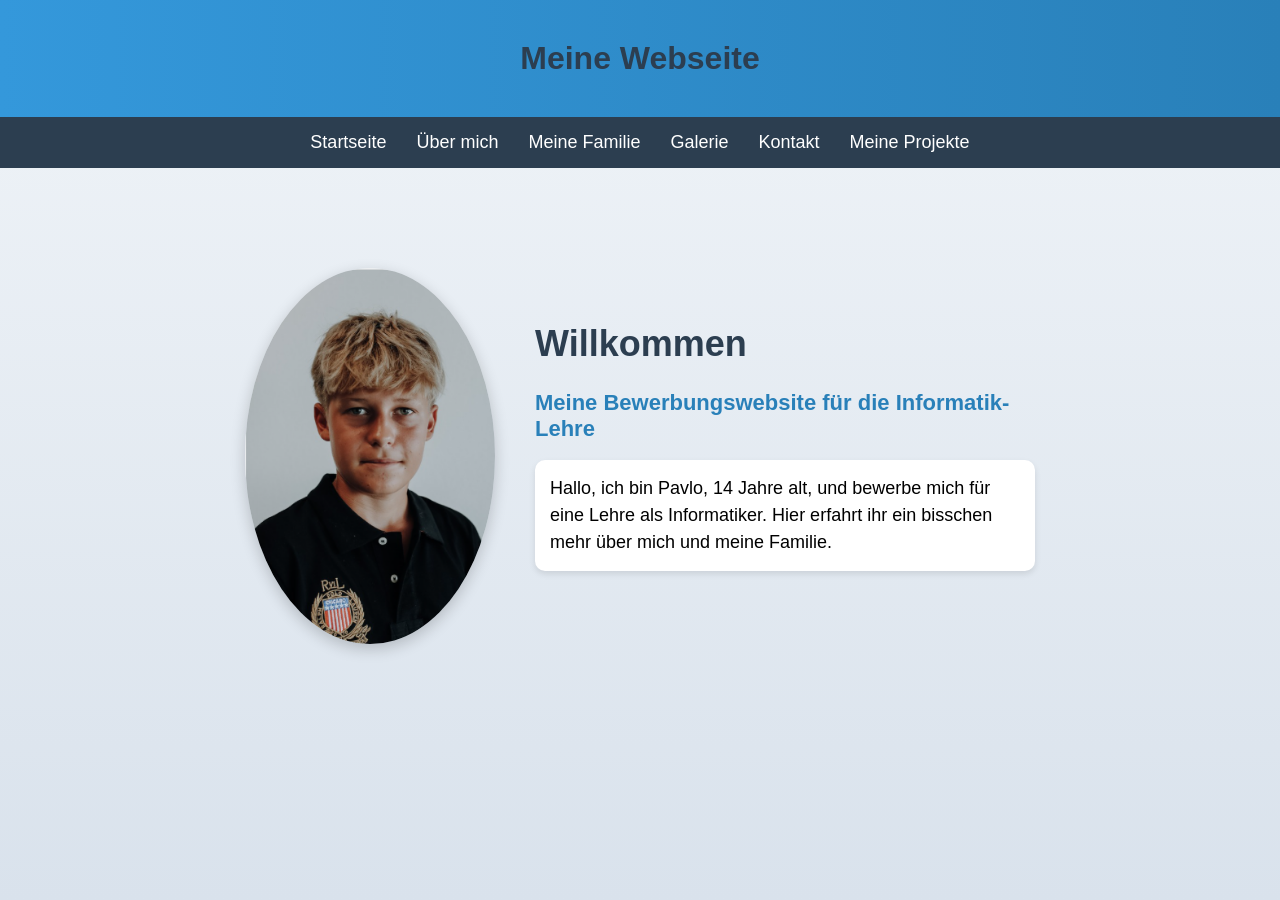
<file: index.html>
<!DOCTYPE html>
<html lang="de">
<head>
    <meta charset="UTF-8">
    <title>Pavlo – Startseite</title>
    <link rel="stylesheet" href="style.css">
</head>
<body>
<header class="site-header">
    <h1>Meine Webseite</h1>
</header>
<nav>
    <ul class="navbar">
       
        <li><a href="index.html">Startseite</a></li>
        <li><a href="about.html">Über mich</a></li>
        <li><a href="family.html">Meine Familie</a></li>
        <li><a href="gallery.html">Galerie</a></li>
        <li><a href="contact.html">Kontakt</a></li>
        <li><a href="projects.html">Meine Projekte</a></li>
    </ul>
</nav>

<main>
     <div class="intro-container">
        
        <div class="profile">
            <img src="image/MyFoto.png" alt="Pavlo" class="profile-pic">
        </div>

      
        <div class="intro-text">
            <h1>Willkommen</h1>
            <h2>Meine Bewerbungswebsite für die Informatik-Lehre</h2>
            <p>
                Hallo, ich bin Pavlo, 14 Jahre alt, und bewerbe mich für eine Lehre als Informatiker.
                Hier erfahrt ihr ein bisschen mehr über mich und meine Familie.
            </p>
     </div>
</body>
</html>
</file>
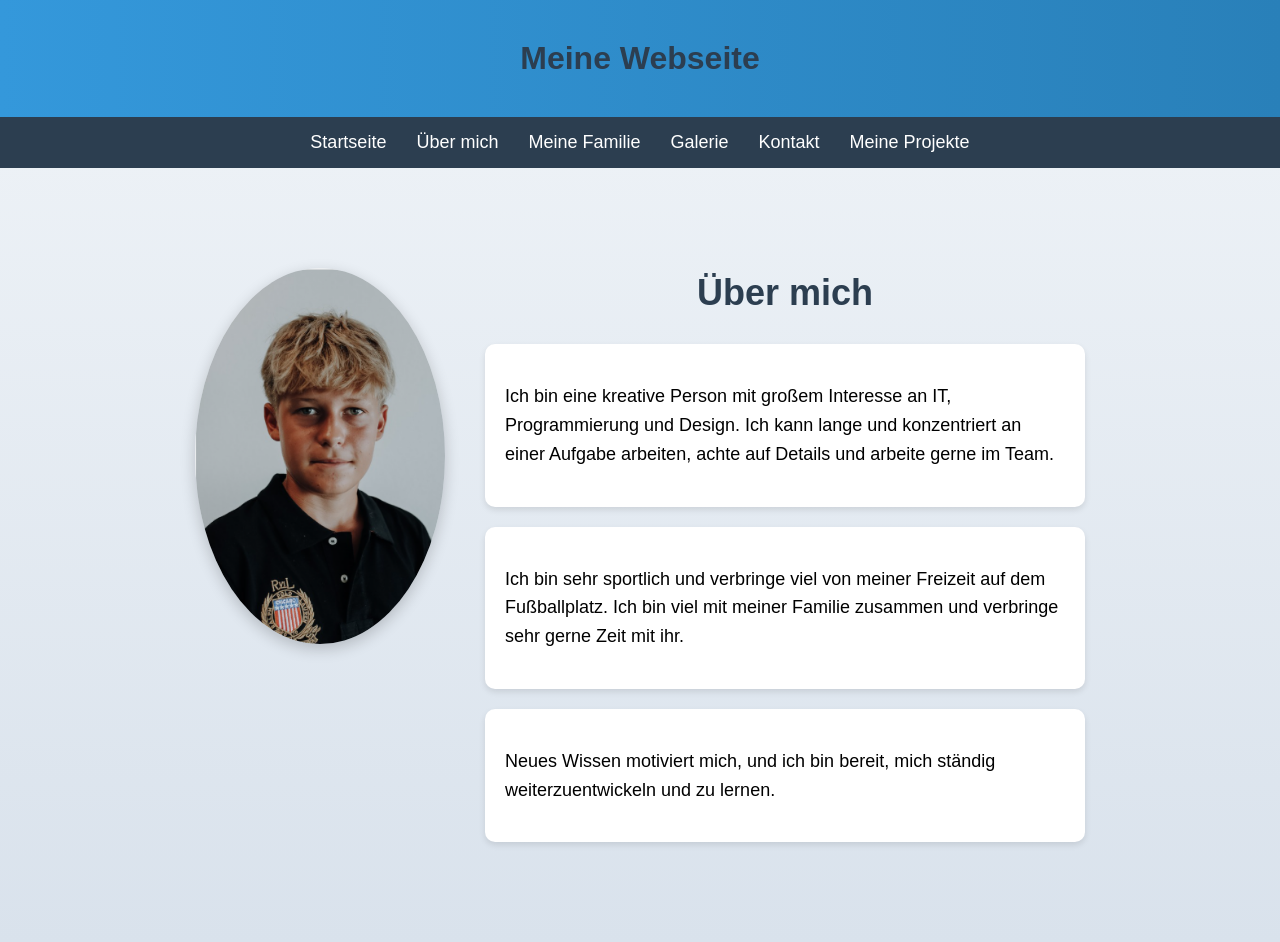
<file: about.html>
<!DOCTYPE html>
<html lang="de">
<head>
    <meta charset="UTF-8">
    <title>Über mich</title>
    <link rel="stylesheet" href="style.css">
</head>
<body>
<header class="site-header">
    <h1>Meine Webseite</h1>
</header>
<nav>
    <ul class="navbar">
      <li><a href="index.html">Startseite</a></li>
        <li><a href="about.html">Über mich</a></li>
        <li><a href="family.html">Meine Familie</a></li>
        <li><a href="gallery.html">Galerie</a></li>
        <li><a href="contact.html">Kontakt</a></li>
        <li><a href="projects.html">Meine Projekte</a></li>
    </ul>
</nav>

<main>
    <div class="about-container">
        
        <div class="profile">
            <img src="image/MyFoto.png" alt="Pavlo" class="profile-pic">
        </div>

      
        <div class="about-text">
            <h1>Über mich</h1>

            <div class="about-card">
                <p>
                    Ich bin eine kreative Person mit großem Interesse an IT, Programmierung und Design. 
                    Ich kann lange und konzentriert an einer Aufgabe arbeiten, achte auf Details und arbeite gerne im Team.
                </p>
            </div>

            <div class="about-card">
                <p>
                    Ich bin sehr sportlich und verbringe viel von meiner Freizeit auf dem Fußballplatz.
                    Ich bin viel mit meiner Familie zusammen und verbringe sehr gerne Zeit mit ihr.
                </p>
            </div>

            <div class="about-card">
                <p>
                    Neues Wissen motiviert mich, und ich bin bereit, mich ständig weiterzuentwickeln und zu lernen.
                </p>
            </div>
        </div>
    </div>
</main>

</body>
</html>
</file>
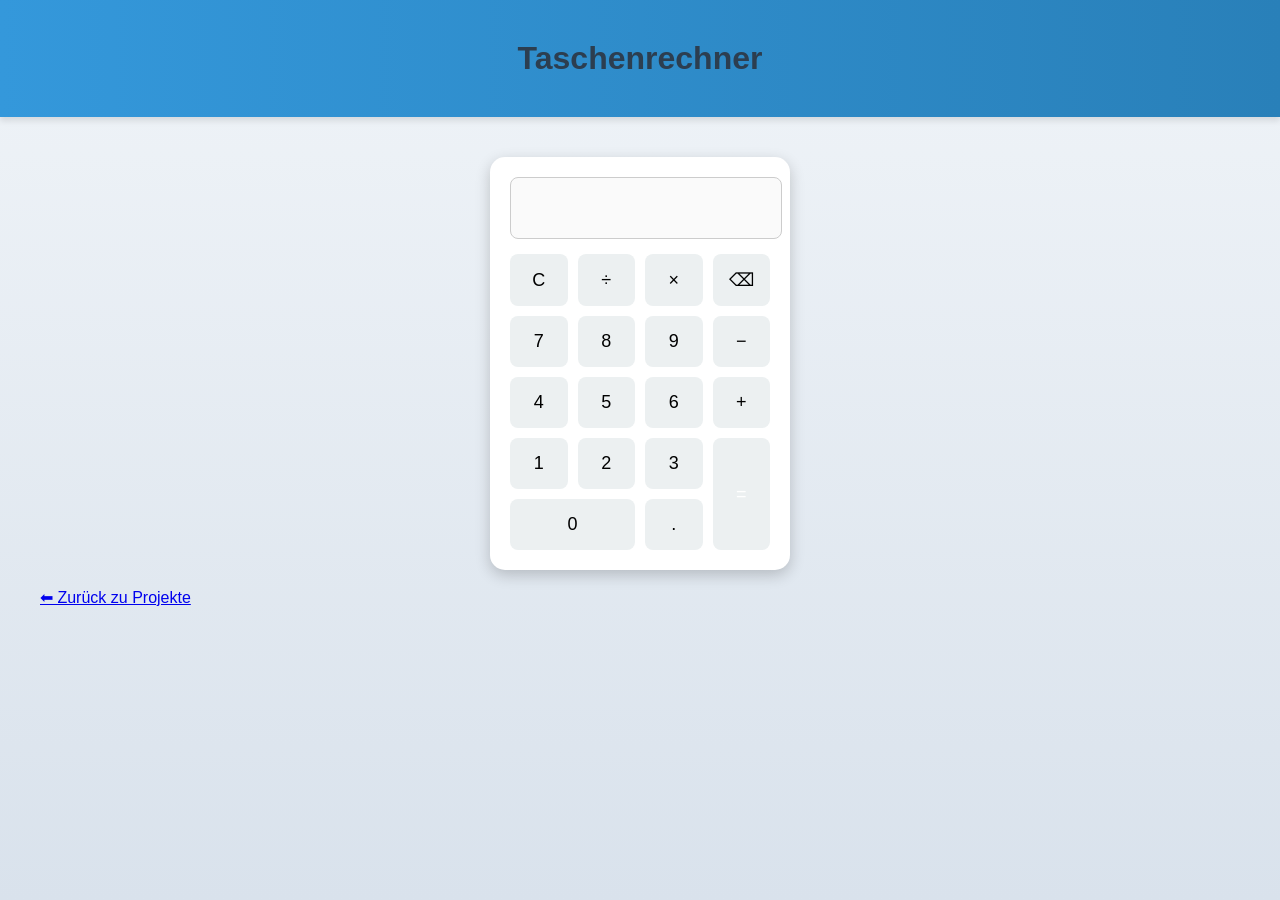
<file: calculator.html>
<!DOCTYPE html>
<html lang="de">
<head>
<meta charset="UTF-8">
<title>Taschenrechner</title>
<link rel="stylesheet" href="style.css">
</head>

<body>

<header class="site-header">
<h1>Taschenrechner</h1>
</header>

<main>

<div class="calculator">

<input type="text" id="display" disabled>

<div class="buttons">

<button onclick="clearDisplay()">C</button>
<button onclick="appendValue('/')">÷</button>
<button onclick="appendValue('*')">×</button>
<button onclick="deleteLast()">⌫</button>

<button onclick="appendValue('7')">7</button>
<button onclick="appendValue('8')">8</button>
<button onclick="appendValue('9')">9</button>
<button onclick="appendValue('-')">−</button>

<button onclick="appendValue('4')">4</button>
<button onclick="appendValue('5')">5</button>
<button onclick="appendValue('6')">6</button>
<button onclick="appendValue('+')">+</button>

<button onclick="appendValue('1')">1</button>
<button onclick="appendValue('2')">2</button>
<button onclick="appendValue('3')">3</button>
<button onclick="calculate()" class="equal">=</button>

<button onclick="appendValue('0')" class="zero">0</button>
<button onclick="appendValue('.')">.</button>

</div>

</div>

<br>

<a href="projects.html">⬅ Zurück zu Projekte</a>

</main>

<script>

let display = document.getElementById("display");

function appendValue(value) {
display.value += value;
}

function clearDisplay() {
display.value = "";
}

function deleteLast() {
display.value = display.value.slice(0, -1);
}

function calculate() {
try {
display.value = eval(display.value);
}
catch {
display.value = "Fehler";
}
}

</script>

</body>
</html>
</file>
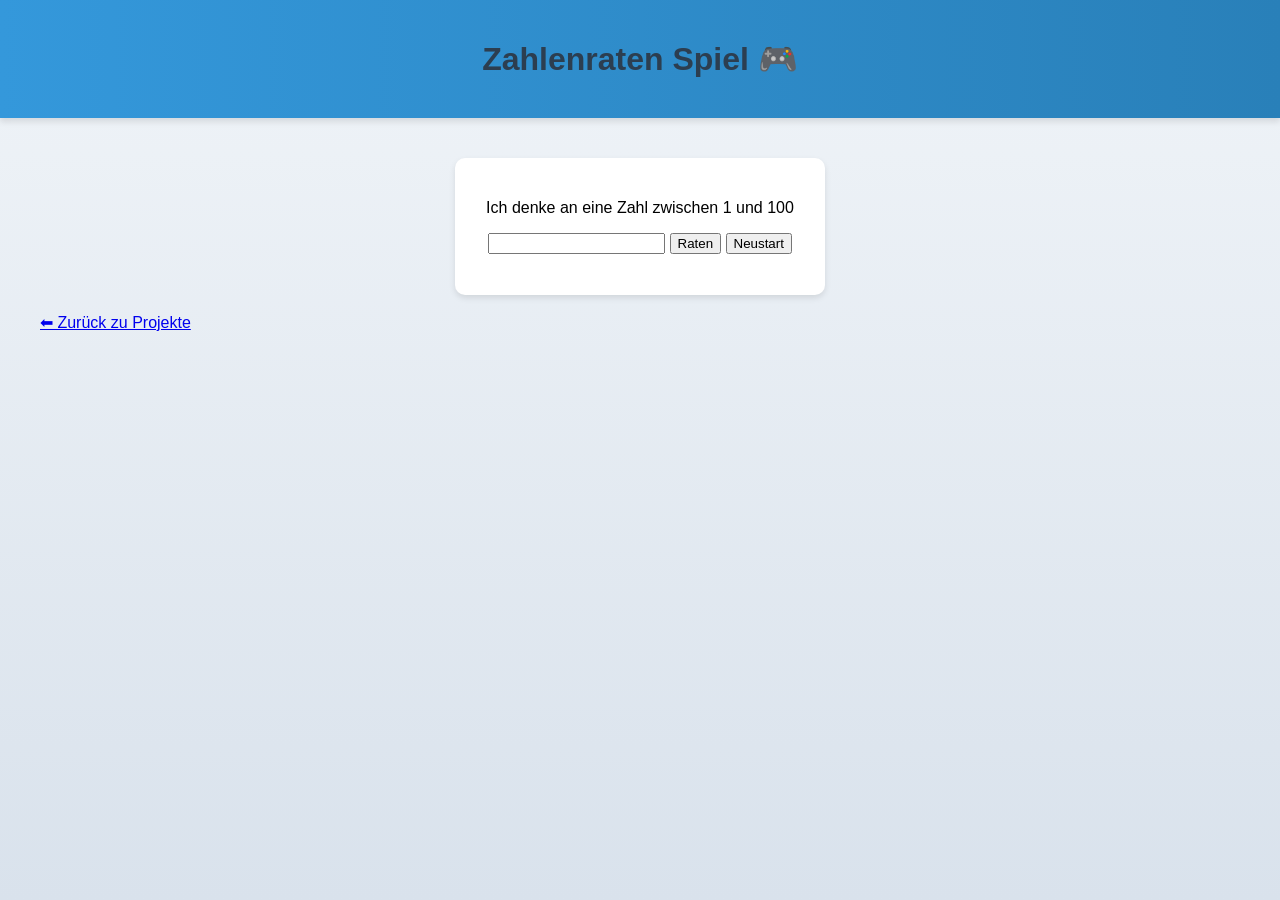
<file: clock.html>
<!DOCTYPE html>
<html lang="de">
<head>
<meta charset="UTF-8">
<title>Zahlenraten Spiel</title>
<link rel="stylesheet" href="style.css">
</head>

<body>

<header class="site-header">
<h1>Zahlenraten Spiel 🎮</h1>
</header>

<main>

<div class="game-container">

<p>Ich denke an eine Zahl zwischen 1 und 100</p>

<input type="number"
id="guess">

<button onclick="checkGuess()">
Raten
</button>

<button onclick="restartGame()">
Neustart
</button>

<p id="message"></p>

</div>

<br>

<a href="projects.html">⬅ Zurück zu Projekte</a>

</main>

<script>

let secretNumber =
Math.floor(Math.random() * 100) + 1;

function checkGuess() {

let guess =
Number(document.getElementById("guess").value);

let message =
document.getElementById("message");

if (guess === secretNumber) {

message.innerText =
"🎉 Richtig!";

}

else if (guess < secretNumber) {

message.innerText =
"Zu klein!";

}

else {

message.innerText =
"Zu groß!";

}

}

function restartGame() {

secretNumber =
Math.floor(Math.random() * 100) + 1;

document.getElementById("message").innerText =
"Neues Spiel gestartet!";

}

</script>

</body>
</html>
</file>
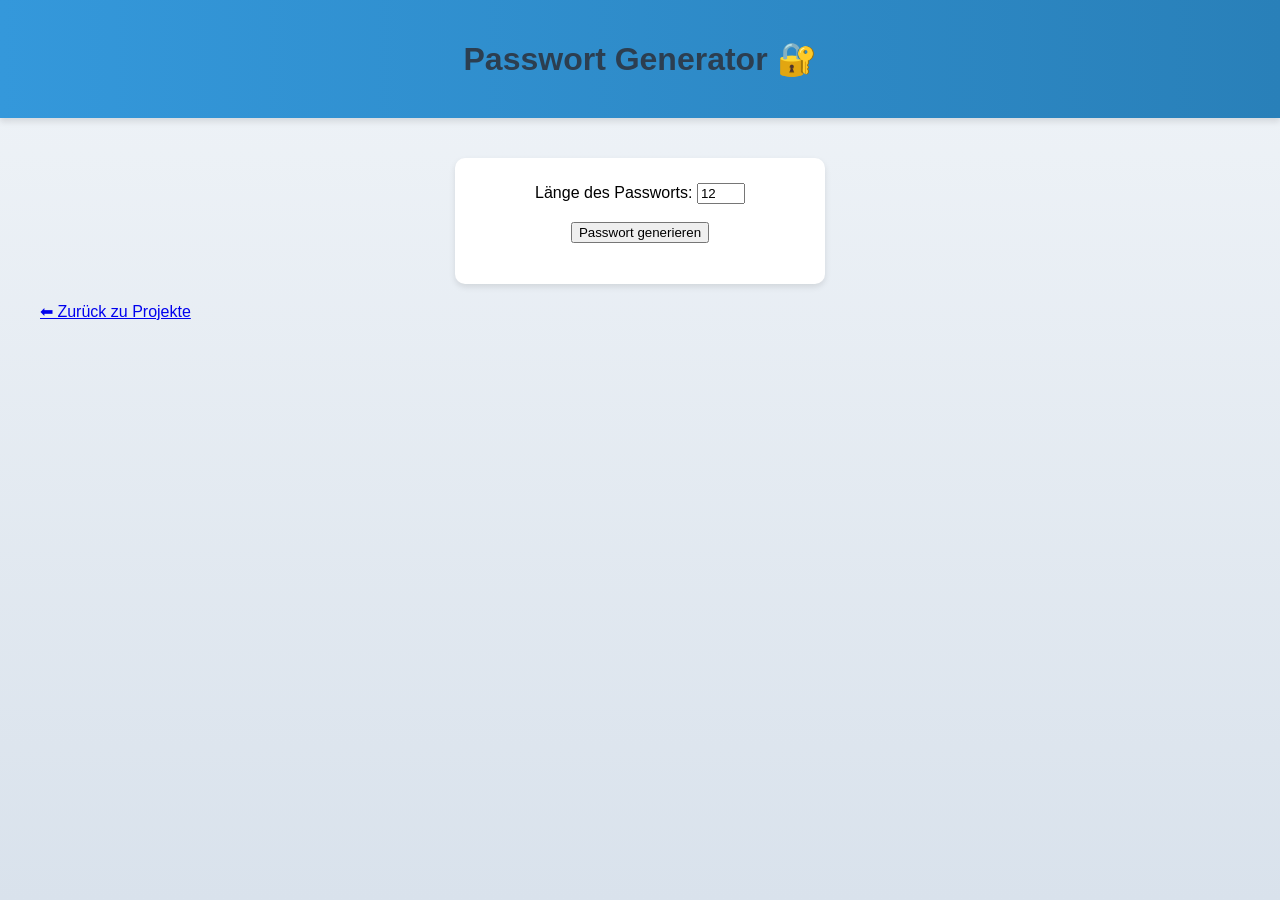
<file: color.html>
<!DOCTYPE html>
<html lang="de">
<head>
<meta charset="UTF-8">
<title>Passwort Generator</title>
<link rel="stylesheet" href="style.css">
</head>

<body>

<header class="site-header">
<h1>Passwort Generator 🔐</h1>
</header>

<main>

<div class="password-container">

<label>Länge des Passworts:</label>

<input type="number"
id="length"
value="12"
min="4"
max="30">

<br><br>

<button onclick="generatePassword()">
Passwort generieren
</button>

<p id="password"></p>

</div>

<br>

<a href="projects.html">⬅ Zurück zu Projekte</a>

</main>

<script>

function generatePassword() {

let length =
document.getElementById("length").value;

let chars =
"ABCDEFGHIJKLMNOPQRSTUVWXYZabcdefghijklmnopqrstuvwxyz0123456789!@#$%";

let password = "";

for (let i = 0; i < length; i++) {

password += chars.charAt(
Math.floor(Math.random() * chars.length)
);

}

document.getElementById("password").innerText =
password;

}

</script>

</body>
</html>
</file>
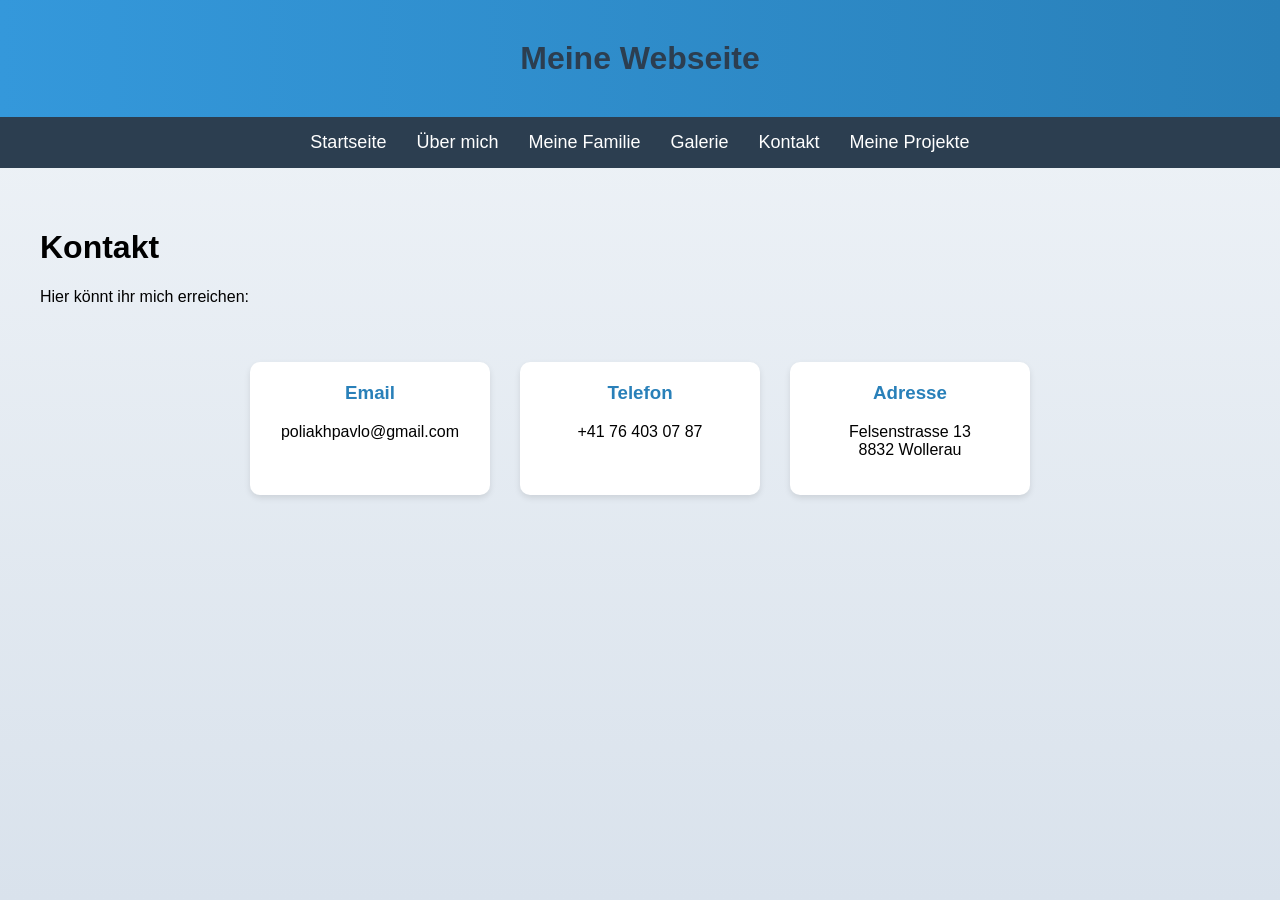
<file: contact.html>
<!DOCTYPE html>
<html lang="de">
<head>
    <meta charset="UTF-8">
    <title>Kontakt</title>
    <link rel="stylesheet" href="style.css">
</head>
<body>
<header class="site-header">
    <h1>Meine Webseite</h1>
</header>
<nav>
    <ul class="navbar">
        <li><a href="index.html">Startseite</a></li>
        <li><a href="about.html">Über mich</a></li>
        <li><a href="family.html">Meine Familie</a></li>
        <li><a href="gallery.html">Galerie</a></li>
        <li><a href="contact.html">Kontakt</a></li>
        <li><a href="projects.html">Meine Projekte</a></li>
    </ul>
</nav>

<main>
    <h1>Kontakt</h1>
    <p>Hier könnt ihr mich erreichen:</p>

    <div class="contact-container">
        <div class="contact-card">
            <h3>Email</h3>
            <p>poliakhpavlo@gmail.com</p>
        </div>

        <div class="contact-card">
            <h3>Telefon</h3>
            <p>+41 76 403 07 87</p>
        </div>

        <div class="contact-card">
            <h3>Adresse</h3>
            <p>Felsenstrasse 13<br>8832 Wollerau</p>
        </div>
    </div>
</main>

</body>
</html>
</file>
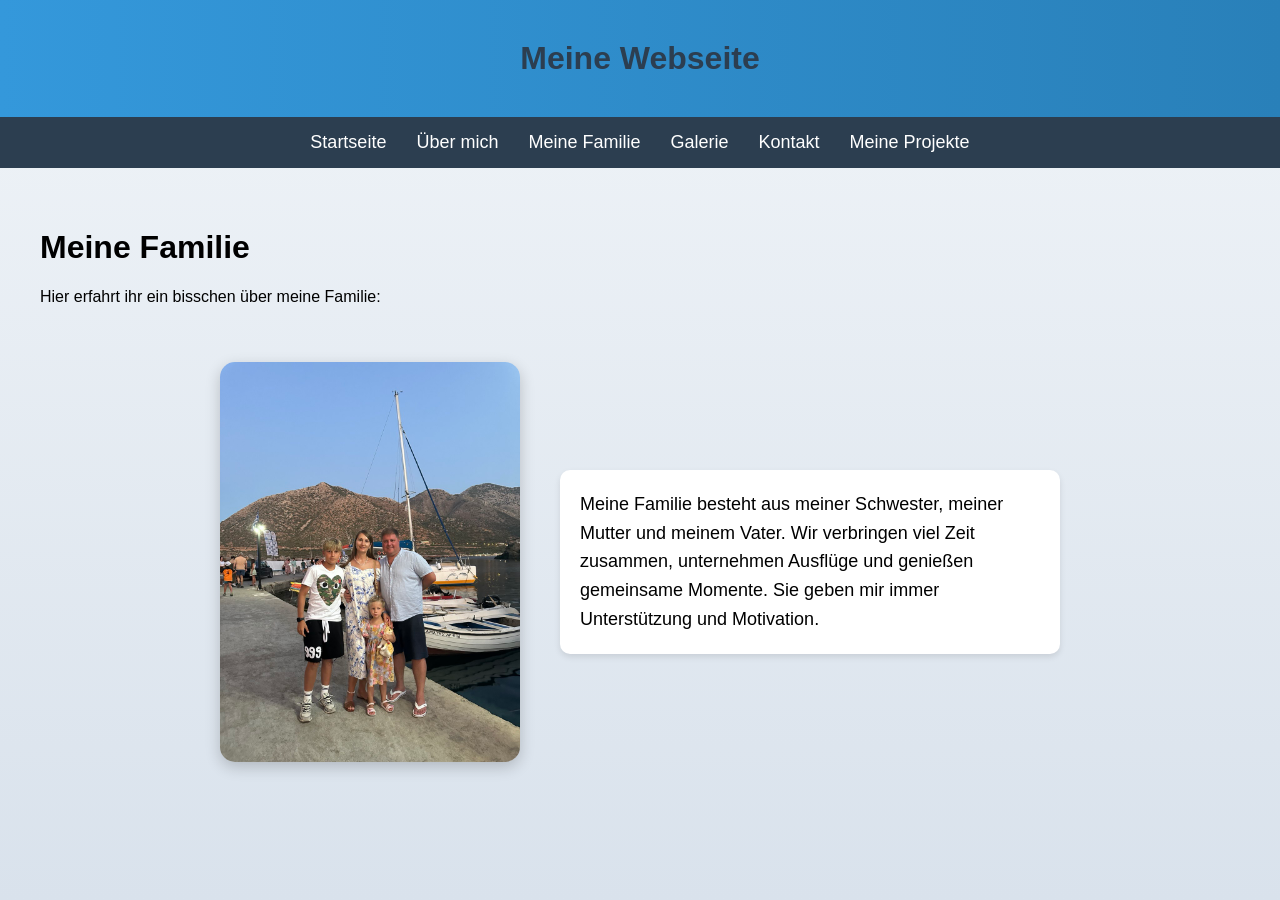
<file: family.html>
<!DOCTYPE html>
<html lang="de">
<head>
    <meta charset="UTF-8">
    <title>Über mich</title>
    <link rel="stylesheet" href="style.css">
</head>
<body>
<header class="site-header">
    <h1>Meine Webseite</h1>
</header>
<nav>
    <ul class="navbar">
        <li><a href="index.html">Startseite</a></li>
        <li><a href="about.html">Über mich</a></li>
        <li><a href="family.html">Meine Familie</a></li>
        <li><a href="gallery.html">Galerie</a></li>
        <li><a href="contact.html">Kontakt</a></li>
        <li><a href="projects.html">Meine Projekte</a></li>
    </ul>
</nav>

<main>
    <h1>Meine Familie</h1>
    <p>Hier erfahrt ihr ein bisschen über meine Familie:</p>

    <div class="family-container">
        <img src="image/foto1.jpg" alt="Meine Familie" class="family-pic">

        <div class="family-text">
            <p>
                Meine Familie besteht aus meiner Schwester, meiner Mutter und meinem Vater. Wir verbringen viel Zeit zusammen, unternehmen Ausflüge 
und genießen gemeinsame Momente. Sie geben mir immer Unterstützung und Motivation.
            </p>
        </div>
    </div>
</main>

</body>
</html>
</file>
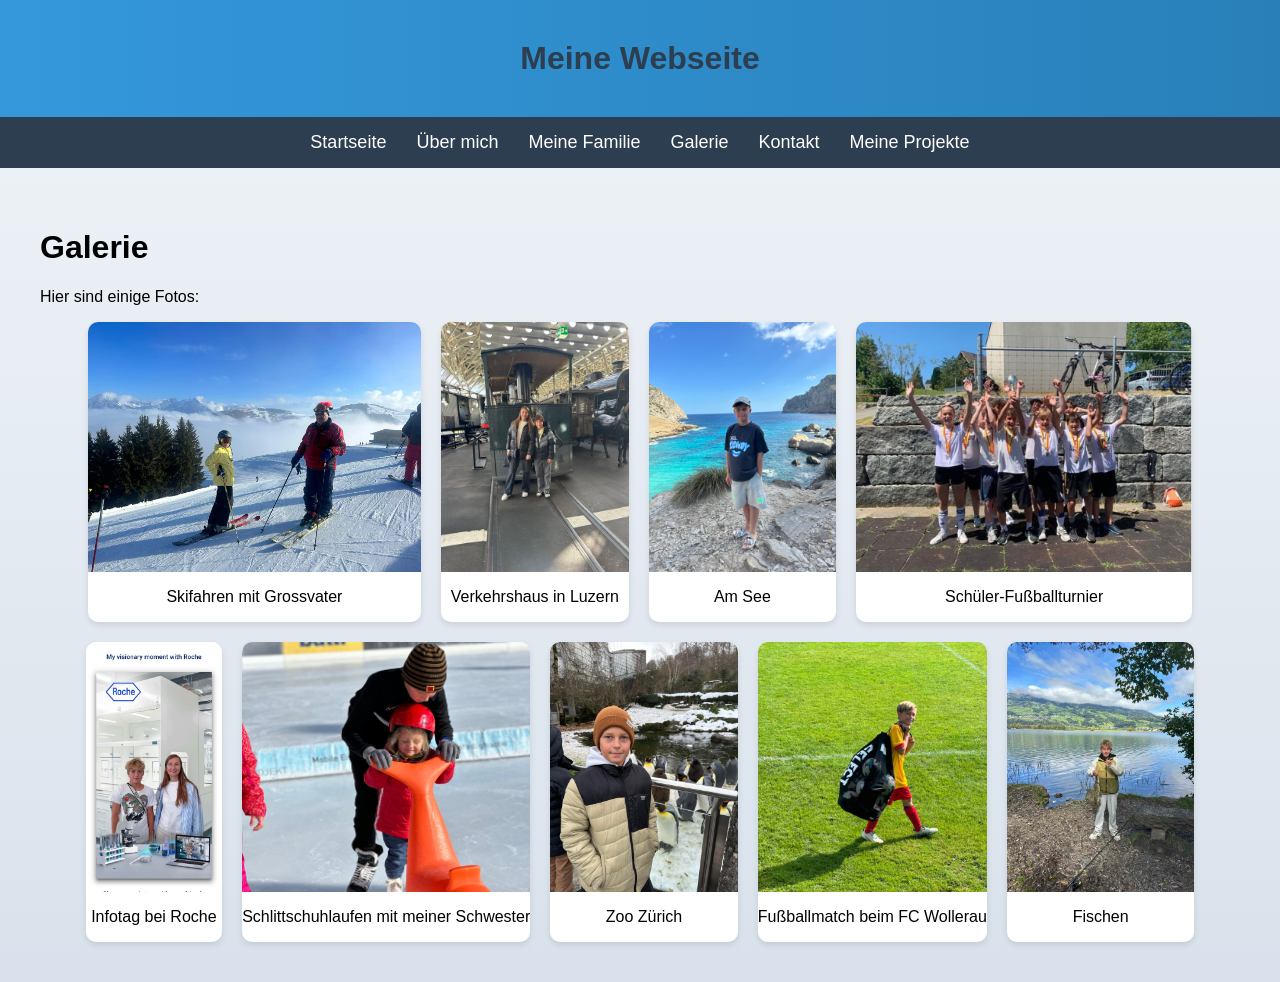
<file: gallery.html>
<!DOCTYPE html>
<html lang="de">
<head>
    <meta charset="UTF-8">
    <title>Gallery</title>
    <link rel="stylesheet" href="style.css">
</head>
<body>
<header class="site-header">
    <h1>Meine Webseite</h1>
</header>
<nav>
    <ul class="navbar">
        <li><a href="index.html">Startseite</a></li>
        <li><a href="about.html">Über mich</a></li>
        <li><a href="family.html">Meine Familie</a></li>
        <li><a href="gallery.html">Galerie</a></li>
        <li><a href="contact.html">Kontakt</a></li>
        <li><a href="projects.html">Meine Projekte</a></li>
        
    </ul>
</nav>

<main>
    <h1>Galerie</h1>
    <p>Hier sind einige Fotos:</p>

    <div class="gallery">
        <div class="gallery-item">
            <img src="image/foto2.jpg" alt="Foto 2">
            <p>Skifahren mit Grossvater</p>
        </div>
       
        <div class="gallery-item">
            <img src="image/foto4.jpg" alt="Foto 4">
            <p>Verkehrshaus in Luzern</p>
        </div>
        <div class="gallery-item">
            <img src="image/foto5.jpg" alt="Foto 5">
            <p>Am See</p>
        </div>
        <div class="gallery-item">
            <img src="image/foto6..PNG" alt="Foto 6">
            <p>Schüler-Fußballturnier</p>
        </div>
        <div class="gallery-item">
            <img src="image/foto7.jpg" alt="Foto 7">
            <p>Infotag bei Roche</p>
        </div>
 <div class="gallery-item">
            <img src="image/foto8.jpg" alt="Foto 8">
            <p>Schlittschuhlaufen mit meiner Schwester</p>
        </div>
      <div class="gallery-item">
            <img src="image/foto9.jpg" alt="Foto 9">
            <p>Zoo Zürich</p>
        </div>
        <div class="gallery-item">
            <img src="image/foto10.jpg" alt="Foto 10">
            <p>Fußballmatch beim FC Wollerau</p>
        </div>
        <div class="gallery-item">
            <img src="image/Foto12.jpg" alt="Foto 11">
            <p>Fischen</p>
        </div>
    </div>
</main>

</body>
</html>
</file>
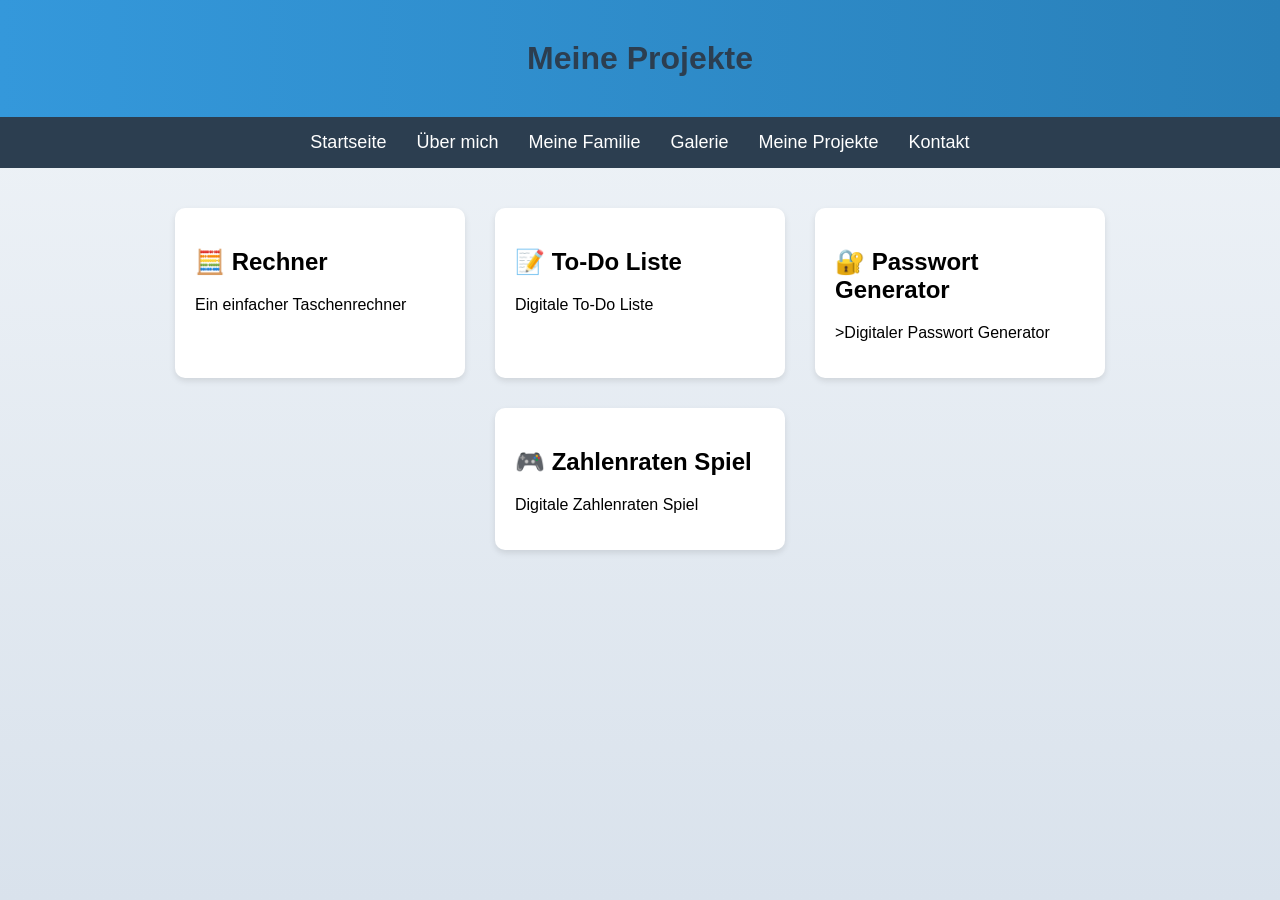
<file: projects.html>
<!DOCTYPE html>
<html lang="de">
<head>
<meta charset="UTF-8">
<title>Meine Projekte</title>
<link rel="stylesheet" href="style.css">
</head>

<body>

<header class="site-header">
    <h1>Meine Projekte</h1>
</header>

<nav>
<ul class="navbar">
    <li><a href="index.html">Startseite</a></li>
    <li><a href="about.html">Über mich</a></li>
    <li><a href="family.html">Meine Familie</a></li>
    <li><a href="gallery.html">Galerie</a></li>
    <li><a href="projects.html">Meine Projekte</a></li>
    <li><a href="contact.html">Kontakt</a></li>
    
</ul>
</nav>

<main>

<div class="projects-container">

<a href="calculator.html" class="project-card">
    <h2>🧮 Rechner</h2>
    <p>Ein einfacher Taschenrechner</p>
</a>

<a href="random.html" class="project-card">
    <h2>📝 To-Do Liste</h2>
    <p>Digitale To-Do Liste</p>
</a>

<a href="color.html" class="project-card">
    <h2>🔐 Passwort Generator</h2>
    <p>>Digitaler Passwort Generator</p>
</a>

<a href="clock.html" class="project-card">
    <h2>🎮 Zahlenraten Spiel</h2>
    <p>Digitale Zahlenraten Spiel</p>
</a>

</div>

</main>

</body>
</html>
</file>
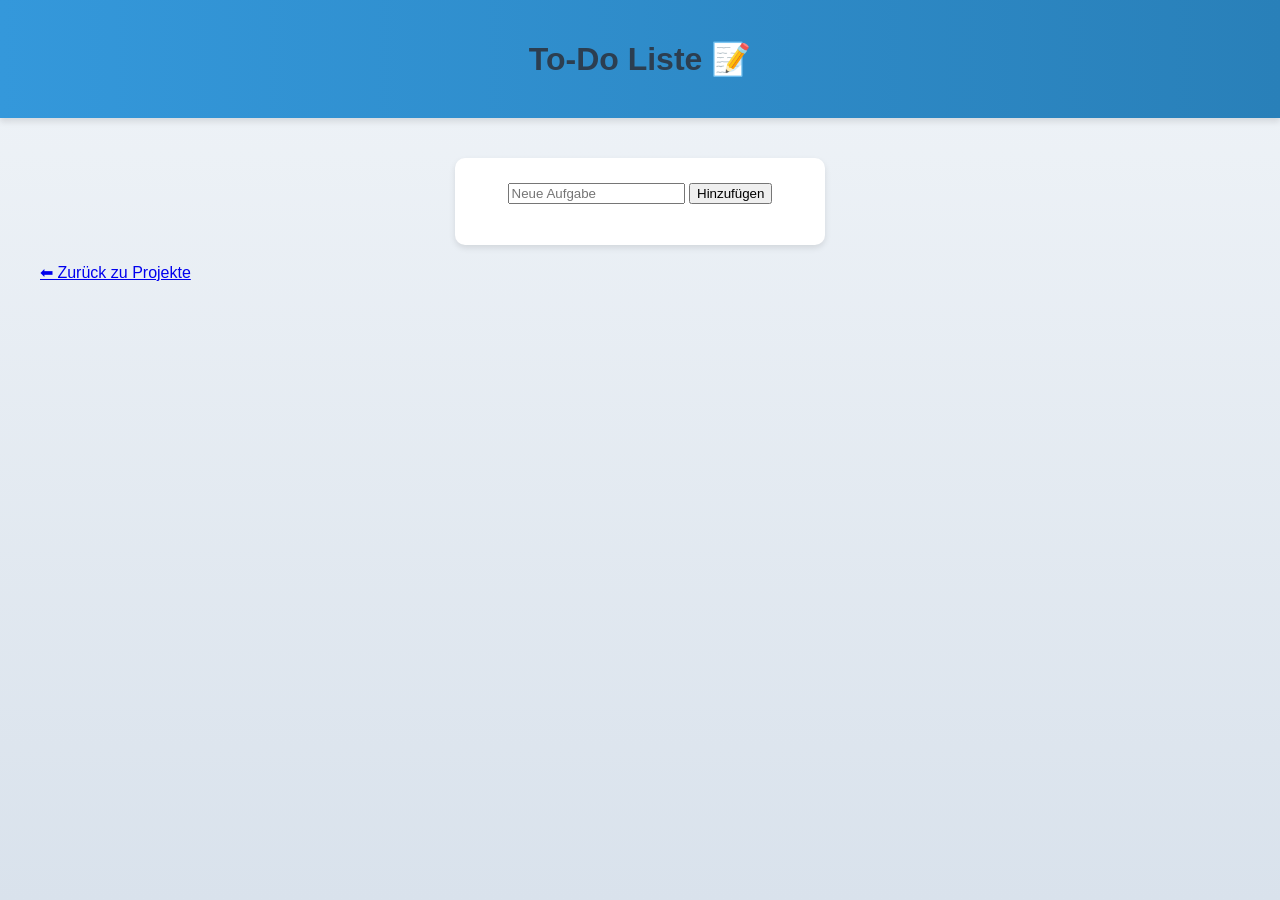
<file: random.html>
<!DOCTYPE html>
<html lang="de">
<head>
<meta charset="UTF-8">
<title>To-Do Liste</title>
<link rel="stylesheet" href="style.css">
</head>

<body>

<header class="site-header">
<h1>To-Do Liste 📝</h1>
</header>

<main>

<div class="todo-container">

<input type="text"
id="taskInput"
placeholder="Neue Aufgabe">

<button onclick="addTask()">
Hinzufügen
</button>

<ul id="taskList"></ul>

</div>

<br>

<a href="projects.html">⬅ Zurück zu Projekte</a>

</main>

<script>

let taskList =
document.getElementById("taskList");


// Neue Aufgabe hinzufügen

function addTask() {

let input =
document.getElementById("taskInput");

if (input.value === "") return;

let li =
document.createElement("li");

li.innerHTML = `
<input type="checkbox" class="check">

<span>${input.value}</span>

<button class="delete">❌</button>
`;

taskList.appendChild(li);

input.value = "";

addEvents();

}


// Events für Checkbox & Delete

function addEvents() {

let checks =
document.querySelectorAll(".check");

let deletes =
document.querySelectorAll(".delete");

checks.forEach(check => {

check.onchange = function() {

check.nextElementSibling.style.textDecoration =
check.checked ? "line-through" : "none";

};

});

deletes.forEach(btn => {

btn.onclick = function() {

btn.parentElement.remove();

};

});

}

</script>
</body>
</html>
</file>
<file: style.css>
body {
    margin: 0;
    font-family: Arial, sans-serif;
    min-height: 100vh; 
    background: linear-gradient(to bottom, #f0f4f8, #d9e2ec); /* hellblau zu hellgrau */
}

.navbar {
    list-style: none;
    display: flex;
    justify-content: center;
    gap: 30px;
    background-color: #2c3e50;
    padding: 15px;
    margin: 0;
}
.navbar li a {
    color: white;
    text-decoration: none;
    font-size: 18px;
}

.navbar li a:hover {
    text-decoration: underline;
}

main {
    padding: 40px;
}

.site-header {
    text-align: center;
    background: linear-gradient(to right, #3498db, #2980b9); /* Blau Verlauf horizontal */
    color: white;
    padding: 40px 0;
    box-shadow: 0 4px 6px rgba(0,0,0,0.1);
}

.site-header h1 {
    margin: 0;
    color: #2c3e50;
    font-size: 32px;
}

.gallery {
    display: flex;
    flex-wrap: wrap;
    gap: 20px;
    justify-content: center;
}

.gallery-item img {
    width: 100%;      
    height: 250px;     
    object-fit: cover; 
    display: block;
}

.gallery-item {
    background-color: white;
    border-radius: 10px;
    overflow: hidden; 
    box-shadow: 0 3px 6px rgba(0,0,0,0.1);
    text-align: center;
    transition: transform 0.3s, box-shadow 0.3s;
}
.gallery-item:hover {
    transform: translateY(-5px);
    box-shadow: 0 8px 15px rgba(0,0,0,0.2);
}
.profile-pic {
    width: 150px;
    border-radius: 50%;
    display: block;
    margin: 20px auto;
}
.intro-container {
    display: flex;
    align-items: center;
    justify-content: center;
    gap: 40px; 
    flex-wrap: wrap; 
    padding: 40px 20px;
}


.profile-pic {
    width: 250px; 
    height: auto;
    border-radius: 50%;
    box-shadow: 0 5px 15px rgba(0,0,0,0.2);
}


.intro-text {
    max-width: 500px;
}

.intro-text h1 {
    margin-top: 0;
    font-size: 36px;
    color: #2c3e50;
}

.intro-text h2 {
    font-size: 22px;
    color: #2980b9;
    margin-top: 10px;
}

.intro-text p {
    font-size: 18px;
    line-height: 1.5;
    background-color: white;
    padding: 15px;
    border-radius: 10px;
    box-shadow: 0 3px 6px rgba(0,0,0,0.1);
    margin-top: 15px;
}
.about-container {
    display: flex;
    align-items: flex-start;
    gap: 40px;
    flex-wrap: wrap;
    padding: 40px 20px;
    justify-content: center;
}


.profile-pic {
    width: 250px;
    height: auto;
    border-radius: 50%;
    box-shadow: 0 5px 15px rgba(0,0,0,0.2);
}


.about-text {
    max-width: 600px;
}


.about-text h1 {
    font-size: 36px;
    color: #2c3e50;
    margin-bottom: 30px;
    text-align: center; 
}


.about-card {
    background-color: white;
    padding: 20px;
    margin-bottom: 20px;
    border-radius: 10px;
    box-shadow: 0 3px 6px rgba(0,0,0,0.1);
    font-size: 18px;
    line-height: 1.6;
}
.contact-container {
    display: flex;
    justify-content: center;
    gap: 30px;
    flex-wrap: wrap;
    padding: 40px 20px;
}


.contact-card {
    background-color: white;
    padding: 20px;
    border-radius: 10px;
    box-shadow: 0 3px 6px rgba(0,0,0,0.1);
    min-width: 200px;
    text-align: center;
    transition: transform 0.3s, box-shadow 0.3s;
}

.contact-card h3 {
    margin-top: 0;
    color: #2980b9;
}

.contact-card:hover {
    transform: translateY(-5px);
    box-shadow: 0 8px 15px rgba(0,0,0,0.2);
}
.family-container {
    display: flex;
    align-items: center;
    gap: 40px;
    flex-wrap: wrap;
    padding: 40px 20px;
    justify-content: center;
}


.family-pic {
    width: 300px; 
    height: auto;
    border-radius: 15px;
    box-shadow: 0 5px 15px rgba(0,0,0,0.2);
}


.family-text {
    max-width: 500px;
}

.family-text p {
    background-color: white;
    padding: 20px;
    border-radius: 10px;
    box-shadow: 0 3px 6px rgba(0,0,0,0.1);
    font-size: 18px;
    line-height: 1.6;
}
.projects-container {
    display: flex;
    flex-wrap: wrap;
    gap: 30px;
    justify-content: center;
}

.project-card {
    display: block;
    text-decoration: none;
    color: black;

    background-color: white;
    padding: 20px;

    border-radius: 10px;
    width: 250px;

    box-shadow: 0 3px 6px rgba(0,0,0,0.1);

    transition: transform 0.3s;
}

.project-card:hover {
    transform: translateY(-5px);
}
.calculator {
    width: 260px;
    margin: auto;
    background-color: white;
    padding: 20px;
    border-radius: 15px;

    box-shadow: 0 5px 15px rgba(0,0,0,0.2);
}

#display {
    width: 100%;
    height: 50px;

    font-size: 22px;
    text-align: right;

    margin-bottom: 15px;

    padding: 5px;

    border-radius: 8px;
    border: 1px solid #ccc;
}

.buttons {
    display: grid;
    grid-template-columns: repeat(4, 1fr);
    gap: 10px;
}

.buttons button {
    padding: 15px;

    font-size: 18px;

    border: none;
    border-radius: 8px;

    background-color: #ecf0f1;

    cursor: pointer;

    transition: 0.2s;
}

.buttons button:hover {
    background-color: #d0d7de;
}

.equal {
    grid-row: span 2;
    background-color: #3498db;
    color: white;
}

.zero {
    grid-column: span 2;
}
.todo-container,
.password-container,
.game-container {

background-color: white;

padding: 25px;

border-radius: 10px;

width: 320px;

margin: auto;

text-align: center;

box-shadow: 0 3px 6px rgba(0,0,0,0.1);

}

#taskList {

list-style: none;

padding: 0;

}

#taskList li {

background-color: #ecf0f1;

margin: 5px;

padding: 10px;

border-radius: 6px;

cursor: pointer;

}

#taskList li:hover {

background-color: #d0d7de;

}
#taskList {

list-style: none;
padding: 0;

}

#taskList li {

display: flex;
align-items: center;
justify-content: space-between;

background-color: #ecf0f1;

margin: 6px 0;
padding: 10px;

border-radius: 8px;

}

#taskList span {

flex: 1;
margin-left: 10px;

}

.delete {

background-color: red;
color: white;

border: none;
border-radius: 5px;

padding: 5px 8px;

cursor: pointer;

}

.delete:hover {

background-color: darkred;

}
</file>
